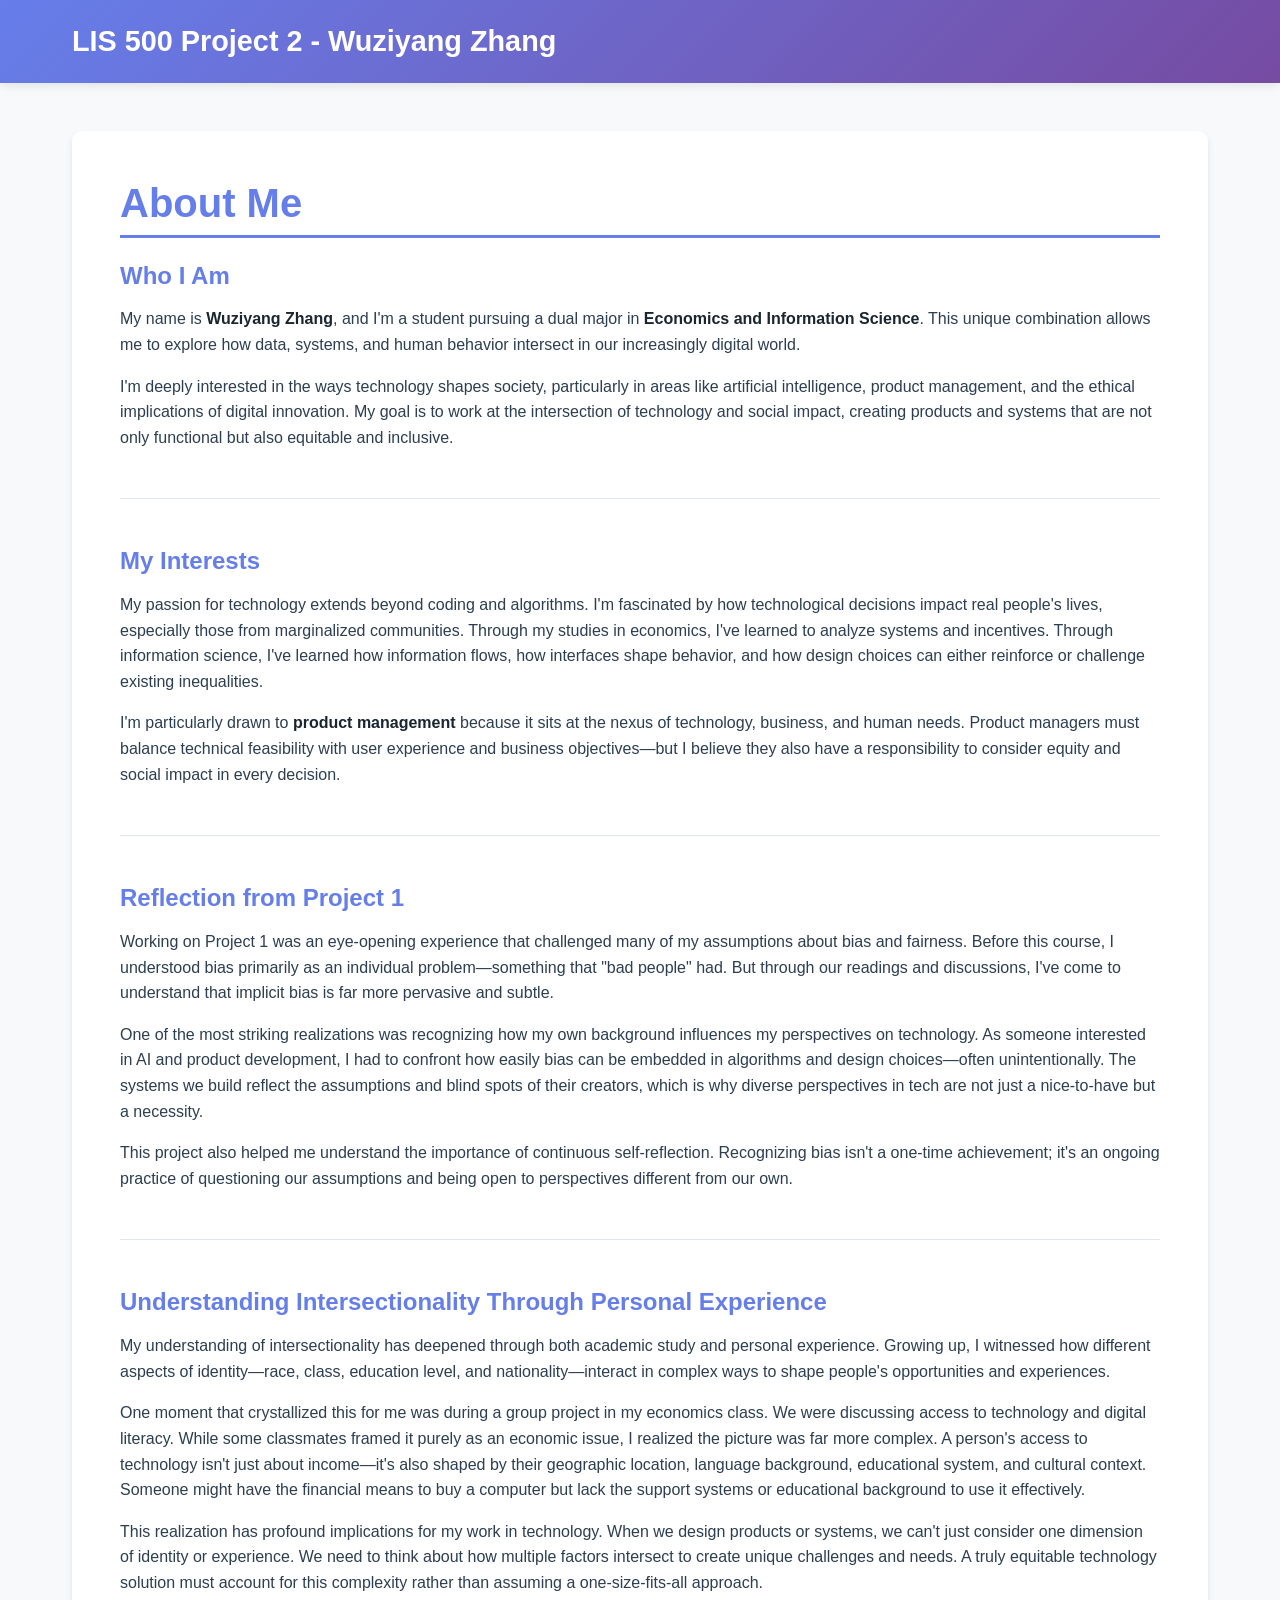
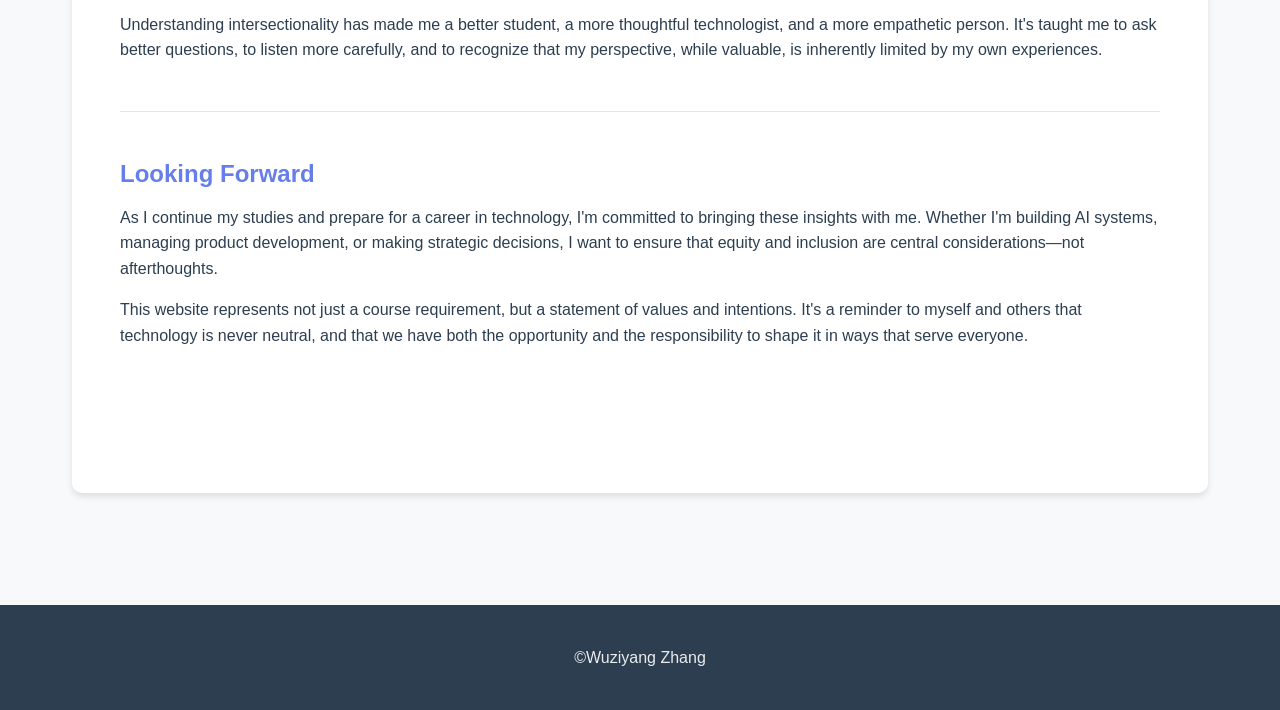
<file: index.html>
<!DOCTYPE html>
<html lang="en">
<head>
    <meta charset="UTF-8">
    <meta name="viewport" content="width=device-width, initial-scale=1.0">
    <meta name="description" content="About Wuziyang Zhang - Economics and Information Science student exploring technology and equity">
    <title>About Me | LIS 500 Project</title>
    <link rel="stylesheet" href="css/stylepage.css">
</head>
<body>
    <header>
        <div class="container">
            <h1 class="site-title">LIS 500 Project 2 - Wuziyang Zhang</h1>
        </div>
    </header>
    <main>
        <div class="container">
            <article class="content-wrapper">
                <h2 class="page-title">About Me</h2>
                <section class="about-section">
                    <h3>Who I Am</h3>
                    <p>
                        My name is <strong>Wuziyang Zhang</strong>, and I'm a student pursuing a dual major in 
                        <strong>Economics and Information Science</strong>. This unique combination allows me to 
                        explore how data, systems, and human behavior intersect in our increasingly digital world.
                    </p>
                    <p>
                        I'm deeply interested in the ways technology shapes society, particularly in areas like 
                        artificial intelligence, product management, and the ethical implications of digital innovation. 
                        My goal is to work at the intersection of technology and social impact, creating products and 
                        systems that are not only functional but also equitable and inclusive.
                    </p>
                </section>
                <section class="about-section">
                    <h3>My Interests</h3>
                    <p>
                        My passion for technology extends beyond coding and algorithms. I'm fascinated by how 
                        technological decisions impact real people's lives, especially those from marginalized 
                        communities. Through my studies in economics, I've learned to analyze systems and incentives. 
                        Through information science, I've learned how information flows, how interfaces shape behavior, 
                        and how design choices can either reinforce or challenge existing inequalities.
                    </p>
                    <p>
                        I'm particularly drawn to <strong>product management</strong> because it sits at the nexus 
                        of technology, business, and human needs. Product managers must balance technical feasibility 
                        with user experience and business objectives—but I believe they also have a responsibility 
                        to consider equity and social impact in every decision.
                    </p>
                </section>
                <section class="about-section">
                    <h3>Reflection from Project 1</h3>
                    <p>
                        Working on Project 1 was an eye-opening experience that challenged many of my assumptions 
                        about bias and fairness. Before this course, I understood bias primarily as an individual 
                        problem—something that "bad people" had. But through our readings and discussions, I've 
                        come to understand that implicit bias is far more pervasive and subtle.
                    </p>
                    <p>
                        One of the most striking realizations was recognizing how my own background influences my 
                        perspectives on technology. As someone interested in AI and product development, I had to 
                        confront how easily bias can be embedded in algorithms and design choices—often unintentionally. 
                        The systems we build reflect the assumptions and blind spots of their creators, which is why 
                        diverse perspectives in tech are not just a nice-to-have but a necessity.
                    </p>
                    <p>
                        This project also helped me understand the importance of continuous self-reflection. Recognizing 
                        bias isn't a one-time achievement; it's an ongoing practice of questioning our assumptions and 
                        being open to perspectives different from our own.
                    </p>
                </section>
                <section class="about-section">
                    <h3>Understanding Intersectionality Through Personal Experience</h3>
                    <p>
                        My understanding of intersectionality has deepened through both academic study and personal 
                        experience. Growing up, I witnessed how different aspects of identity—race, class, education 
                        level, and nationality—interact in complex ways to shape people's opportunities and experiences.
                    </p>
                    <p>
                        One moment that crystallized this for me was during a group project in my economics class. 
                        We were discussing access to technology and digital literacy. While some classmates framed 
                        it purely as an economic issue, I realized the picture was far more complex. A person's 
                        access to technology isn't just about income—it's also shaped by their geographic location, 
                        language background, educational system, and cultural context. Someone might have the financial 
                        means to buy a computer but lack the support systems or educational background to use it effectively.
                    </p>
                    <p>
                        This realization has profound implications for my work in technology. When we design products 
                        or systems, we can't just consider one dimension of identity or experience. We need to think 
                        about how multiple factors intersect to create unique challenges and needs. A truly equitable 
                        technology solution must account for this complexity rather than assuming a one-size-fits-all 
                        approach.
                    </p>
                    <p>
                        Understanding intersectionality has made me a better student, a more thoughtful technologist, 
                        and a more empathetic person. It's taught me to ask better questions, to listen more carefully, 
                        and to recognize that my perspective, while valuable, is inherently limited by my own experiences.
                    </p>
                </section>
                <section class="about-section">
                    <h3>Looking Forward</h3>
                    <p>
                        As I continue my studies and prepare for a career in technology, I'm committed to bringing 
                        these insights with me. Whether I'm building AI systems, managing product development, or 
                        making strategic decisions, I want to ensure that equity and inclusion are central considerations—not 
                        afterthoughts.
                    </p>
                    <p>
                        This website represents not just a course requirement, but a statement of values and intentions. 
                        It's a reminder to myself and others that technology is never neutral, and that we have both 
                        the opportunity and the responsibility to shape it in ways that serve everyone.
                    </p>
                </section>
            </article>
        </div>
    </main>
    <footer>
        <div class="container">
            <p>&copy;Wuziyang Zhang</p>
        </div>
    </footer>
</body>
</html>
</file>
<file: css/stylepage.css>
/* ==========================================
   LIS 500 Project Stylesheet - ENHANCED VERSION
   Author: Wuziyang Zhang
   Description: Modern, accessible, interactive styling with rich media support
   ========================================== */

/* ==========================================
   CSS RESET & BASE STYLES
   ========================================== */

* {
    margin: 0;
    padding: 0;
    box-sizing: border-box;
}

html {
    font-size: 16px;
    scroll-behavior: smooth;
}

body {
    font-family: 'Inter', -apple-system, BlinkMacSystemFont, 'Segoe UI', Roboto, sans-serif;
    line-height: 1.6;
    color: #2c3e50;
    background-color: #f8f9fa;
}

/* ==========================================
   TYPOGRAPHY WITH GOOGLE FONTS
   ========================================== */

h1, h2, h3, h4, h5, h6 {
    font-family: 'Poppins', sans-serif;
    font-weight: 600;
    line-height: 1.2;
    margin-bottom: 1rem;
    color: #1a252f;
}

h1 {
    font-size: 2.5rem;
}

h2 {
    font-size: 2rem;
}

h3 {
    font-size: 1.5rem;
}

h4 {
    font-size: 1.25rem;
}

p {
    margin-bottom: 1rem;
}

a {
    color: #3498db;
    text-decoration: none;
    transition: color 0.3s ease, transform 0.2s ease;
}

a:hover {
    color: #2980b9;
}

a:focus {
    outline: 3px solid #3498db;
    outline-offset: 3px;
}

strong {
    font-weight: 600;
    color: #1a252f;
}

/* Lead text styling */
.lead-text {
    font-size: 1.25rem;
    font-weight: 300;
    color: #555;
    line-height: 1.8;
}

/* ==========================================
   ACCESSIBILITY FEATURES
   ========================================== */

/* Skip to main content link - visible on focus */
.skip-link {
    position: absolute;
    top: -100px;
    left: 0;
    background: #667eea;
    color: white;
    padding: 0.75rem 1.5rem;
    text-decoration: none;
    z-index: 10000;
    border-radius: 0 0 5px 0;
    font-weight: 600;
    transition: top 0.3s ease;
}

.skip-link:focus {
    top: 0;
    outline: 3px solid #fff;
}

/* Screen reader only text */
.sr-only {
    position: absolute;
    width: 1px;
    height: 1px;
    padding: 0;
    margin: -1px;
    overflow: hidden;
    clip: rect(0, 0, 0, 0);
    white-space: nowrap;
    border-width: 0;
}

/* Focus visible for keyboard navigation */
*:focus-visible {
    outline: 3px solid #667eea;
    outline-offset: 3px;
}

/* High contrast for better readability */
::selection {
    background: #667eea;
    color: white;
}

/* Reduced motion support */
@media (prefers-reduced-motion: reduce) {
    *,
    *::before,
    *::after {
        animation-duration: 0.01ms !important;
        animation-iteration-count: 1 !important;
        transition-duration: 0.01ms !important;
        scroll-behavior: auto !important;
    }
}

/* ==========================================
   LAYOUT & CONTAINER
   ========================================== */

.container {
    max-width: 1200px;
    margin: 0 auto;
    padding: 0 2rem;
}

@media (max-width: 768px) {
    .container {
        padding: 0 1rem;
    }
}

/* ==========================================
   SCROLL PROGRESS BAR
   ========================================== */

.progress-bar {
    position: fixed;
    top: 0;
    left: 0;
    width: 0%;
    height: 4px;
    background: linear-gradient(90deg, #667eea, #764ba2);
    z-index: 9999;
    transition: width 0.1s ease;
}

/* ==========================================
   HEADER & NAVIGATION - ENHANCED
   ========================================== */

header {
    background: linear-gradient(135deg, #667eea 0%, #764ba2 100%);
    color: white;
    padding: 1.5rem 0;
    box-shadow: 0 2px 10px rgba(0, 0, 0, 0.1);
    position: sticky;
    top: 0;
    z-index: 1000;
}

.header-content {
    display: flex;
    justify-content: space-between;
    align-items: center;
}

.site-title {
    font-size: 1.8rem;
    margin-bottom: 0;
    color: white;
}

nav {
    margin-top: 1rem;
}

.nav-menu {
    list-style: none;
    display: flex;
    gap: 2rem;
    flex-wrap: wrap;
}

.nav-menu li {
    display: inline-block;
}

.nav-menu a {
    color: white;
    font-weight: 500;
    padding: 0.5rem 1rem;
    border-radius: 5px;
    transition: background-color 0.3s ease, transform 0.2s ease;
    display: block;
}

.nav-menu a:hover {
    background-color: rgba(255, 255, 255, 0.2);
    transform: translateY(-2px);
}

.nav-menu a.active {
    background-color: rgba(255, 255, 255, 0.3);
    font-weight: 600;
}

/* Mobile menu toggle button */
.mobile-menu-toggle {
    display: none;
    flex-direction: column;
    background: transparent;
    border: none;
    cursor: pointer;
    padding: 0.5rem;
    z-index: 1001;
}

.hamburger-line {
    width: 25px;
    height: 3px;
    background-color: white;
    margin: 3px 0;
    transition: all 0.3s ease;
    border-radius: 2px;
}

.mobile-menu-toggle.active .hamburger-line:nth-child(1) {
    transform: rotate(-45deg) translate(-5px, 6px);
}

.mobile-menu-toggle.active .hamburger-line:nth-child(2) {
    opacity: 0;
}

.mobile-menu-toggle.active .hamburger-line:nth-child(3) {
    transform: rotate(45deg) translate(-5px, -6px);
}

@media (max-width: 768px) {
    .mobile-menu-toggle {
        display: flex;
    }
    
    .nav-menu {
        position: fixed;
        top: 80px;
        left: -100%;
        flex-direction: column;
        background: linear-gradient(135deg, #667eea 0%, #764ba2 100%);
        width: 100%;
        padding: 2rem;
        transition: left 0.3s ease;
        gap: 1rem;
        box-shadow: 0 4px 6px rgba(0, 0, 0, 0.1);
    }
    
    .nav-menu.active {
        left: 0;
    }
    
    .nav-menu a {
        padding: 1rem;
        font-size: 1.1rem;
    }
}

/* ==========================================
   MAIN CONTENT AREAS
   ========================================== */

main {
    min-height: calc(100vh - 200px);
    padding: 3rem 0;
}

.content-wrapper {
    background: white;
    padding: 3rem;
    border-radius: 10px;
    box-shadow: 0 4px 6px rgba(0, 0, 0, 0.1);
    animation: fadeIn 0.5s ease;
}

@keyframes fadeIn {
    from {
        opacity: 0;
        transform: translateY(20px);
    }
    to {
        opacity: 1;
        transform: translateY(0);
    }
}

@media (max-width: 768px) {
    .content-wrapper {
        padding: 1.5rem;
    }
}

.page-title {
    font-size: 2.5rem;
    color: #667eea;
    margin-bottom: 1rem;
    border-bottom: 3px solid #667eea;
    padding-bottom: 0.5rem;
}

.page-intro {
    font-size: 1.2rem;
    color: #555;
    margin-bottom: 2rem;
    font-style: italic;
}

/* ==========================================
   HERO SECTION (INDEX PAGE) - ENHANCED
   ========================================== */

.hero {
    background: linear-gradient(135deg, #667eea 0%, #764ba2 100%);
    color: white;
    padding: 4rem 0;
    text-align: center;
    margin-bottom: 3rem;
    border-radius: 10px;
    position: relative;
    overflow: hidden;
}

.hero::before {
    content: '';
    position: absolute;
    top: 0;
    left: 0;
    right: 0;
    bottom: 0;
    background: url('data:image/svg+xml,<svg width="100" height="100" xmlns="http://www.w3.org/2000/svg"><circle cx="50" cy="50" r="2" fill="rgba(255,255,255,0.1)"/></svg>');
    opacity: 0.3;
}

.hero > * {
    position: relative;
    z-index: 1;
}

.hero-title {
    font-size: 3rem;
    margin-bottom: 1rem;
    color: white;
    animation: slideInDown 0.8s ease;
}

@keyframes slideInDown {
    from {
        opacity: 0;
        transform: translateY(-30px);
    }
    to {
        opacity: 1;
        transform: translateY(0);
    }
}

.hero-subtitle {
    font-size: 1.5rem;
    margin-bottom: 1.5rem;
    opacity: 0.95;
    color: white;
}

.hero-description {
    font-size: 1.1rem;
    max-width: 800px;
    margin: 0 auto 2rem;
    line-height: 1.8;
    opacity: 0.9;
}

@media (max-width: 768px) {
    .hero {
        padding: 2rem 1rem;
    }
    
    .hero-title {
        font-size: 2rem;
    }
    
    .hero-subtitle {
        font-size: 1.2rem;
    }
}

/* ==========================================
   VIDEO CONTAINER - RESPONSIVE
   ========================================== */

.video-container {
    position: relative;
    padding-bottom: 56.25%; /* 16:9 aspect ratio */
    height: 0;
    overflow: hidden;
    max-width: 800px;
    margin: 2rem auto;
    border-radius: 10px;
    box-shadow: 0 8px 20px rgba(0, 0, 0, 0.3);
}

.video-container iframe {
    position: absolute;
    top: 0;
    left: 0;
    width: 100%;
    height: 100%;
    border: none;
}

.video-caption {
    text-align: center;
    font-size: 0.9rem;
    color: rgba(255, 255, 255, 0.8);
    margin-top: 1rem;
    font-style: italic;
}

/* ==========================================
   STATISTICS SECTION WITH ANIMATION
   ========================================== */

.stats-section {
    padding: 3rem 0;
    background: white;
    margin-bottom: 3rem;
    border-radius: 10px;
}

.stats-grid {
    display: grid;
    grid-template-columns: repeat(auto-fit, minmax(200px, 1fr));
    gap: 2rem;
}

.stat-card {
    text-align: center;
    padding: 2rem;
    background: linear-gradient(135deg, #f5f7fa 0%, #c3cfe2 100%);
    border-radius: 10px;
    transition: transform 0.3s ease, box-shadow 0.3s ease;
}

.stat-card:hover {
    transform: translateY(-5px);
    box-shadow: 0 8px 20px rgba(0, 0, 0, 0.15);
}

.stat-icon {
    font-size: 3rem;
    margin-bottom: 1rem;
}

.stat-number {
    font-size: 3rem;
    font-weight: 700;
    color: #667eea;
    font-family: 'Poppins', sans-serif;
}

.stat-label {
    font-size: 1rem;
    color: #555;
    margin-top: 0.5rem;
}

/* ==========================================
   CARD GRID (INDEX PAGE) - ENHANCED
   ========================================== */

.intro-cards {
    padding: 2rem 0;
}

.card-grid {
    display: grid;
    grid-template-columns: repeat(auto-fit, minmax(300px, 1fr));
    gap: 2rem;
}

.card {
    background: white;
    border-radius: 10px;
    box-shadow: 0 4px 6px rgba(0, 0, 0, 0.1);
    transition: transform 0.3s ease, box-shadow 0.3s ease;
    overflow: hidden;
}

.card:hover {
    transform: translateY(-10px);
    box-shadow: 0 12px 25px rgba(0, 0, 0, 0.2);
}

.card-image {
    width: 100%;
    height: 200px;
    overflow: hidden;
}

.card-image img {
    width: 100%;
    height: 100%;
    object-fit: cover;
    transition: transform 0.5s ease;
}

.card:hover .card-image img {
    transform: scale(1.1);
}

.card-content {
    padding: 2rem;
}

.card h3 {
    color: #667eea;
    font-size: 1.8rem;
    margin-bottom: 1rem;
}

.card p {
    color: #555;
    margin-bottom: 1.5rem;
}

.btn {
    display: inline-block;
    padding: 0.75rem 1.5rem;
    background: linear-gradient(135deg, #667eea 0%, #764ba2 100%);
    color: white;
    border-radius: 5px;
    font-weight: 500;
    transition: transform 0.3s ease, box-shadow 0.3s ease;
}

.btn:hover {
    transform: translateY(-2px);
    box-shadow: 0 4px 10px rgba(102, 126, 234, 0.4);
    color: white;
}

@media (max-width: 768px) {
    .card-grid {
        grid-template-columns: 1fr;
    }
}

/* ==========================================
   QUOTE SECTION
   ========================================== */

.quote-section {
    background: linear-gradient(135deg, #f5f7fa 0%, #c3cfe2 100%);
    padding: 4rem 2rem;
    margin: 3rem 0;
    border-radius: 10px;
}

.featured-quote {
    max-width: 800px;
    margin: 0 auto;
    text-align: center;
    font-size: 1.5rem;
    font-style: italic;
    color: #2c3e50;
    position: relative;
    padding: 2rem;
}

.featured-quote::before {
    content: '"';
    font-size: 5rem;
    color: #667eea;
    opacity: 0.3;
    position: absolute;
    top: -20px;
    left: 0;
}

.featured-quote p {
    margin-bottom: 1rem;
}

.featured-quote footer {
    font-size: 1.2rem;
    font-style: normal;
    color: #555;
    margin-top: 1rem;
}

/* ==========================================
   PROFILE SECTION (ABOUT PAGE)
   ========================================== */

.profile-section {
    display: flex;
    gap: 2rem;
    align-items: flex-start;
    margin-bottom: 3rem;
    flex-wrap: wrap;
}

.profile-image {
    width: 300px;
    height: 300px;
    border-radius: 10px;
    object-fit: cover;
    box-shadow: 0 8px 20px rgba(0, 0, 0, 0.15);
}

.profile-intro {
    flex: 1;
    min-width: 300px;
}

@media (max-width: 768px) {
    .profile-section {
        flex-direction: column;
        align-items: center;
        text-align: center;
    }
    
    .profile-image {
        width: 100%;
        max-width: 300px;
        height: auto;
    }
}

/* ==========================================
   CONTENT SECTIONS - ENHANCED WITH IMAGES
   ========================================== */

.about-section,
.resource-section,
.hero-section {
    margin-bottom: 3rem;
    padding-bottom: 2rem;
    border-bottom: 1px solid #e1e8ed;
}

.about-section:last-child,
.resource-section:last-child,
.hero-section:last-child {
    border-bottom: none;
}

.about-section h3,
.resource-section h3,
.hero-section h3 {
    color: #667eea;
    margin-bottom: 1rem;
    margin-top: 1.5rem;
}

.about-section h4,
.resource-section h4,
.hero-section h4 {
    color: #764ba2;
    margin-top: 1.5rem;
    margin-bottom: 0.75rem;
}

/* Content images with captions */
.content-image {
    margin: 2rem 0;
    border-radius: 10px;
    overflow: hidden;
    box-shadow: 0 4px 15px rgba(0, 0, 0, 0.1);
}

.content-image img {
    width: 100%;
    height: auto;
    display: block;
}

.content-image figcaption {
    padding: 1rem;
    background: #f8f9fa;
    font-size: 0.9rem;
    color: #555;
    font-style: italic;
    text-align: center;
}

/* ==========================================
   TABLE OF CONTENTS (RESOURCES PAGE)
   ========================================== */

.toc {
    background: #f8f9fa;
    padding: 2rem;
    border-radius: 10px;
    margin-bottom: 3rem;
    border-left: 4px solid #667eea;
}

.toc h3 {
    color: #667eea;
    margin-bottom: 1rem;
    font-size: 1.3rem;
}

.toc ul {
    list-style: none;
    margin-left: 0;
}

.toc li {
    margin-bottom: 0.75rem;
}

.toc a {
    color: #2c3e50;
    font-weight: 500;
    padding: 0.5rem 1rem;
    display: block;
    border-radius: 5px;
    transition: background-color 0.3s ease, padding-left 0.3s ease;
}

.toc a:hover,
.toc a.active {
    background-color: #667eea;
    color: white;
    padding-left: 1.5rem;
}

/* ==========================================
   TECH HERO PROFILE ENHANCEMENTS
   ========================================== */

.hero-profile {
    margin: 2rem 0 3rem;
}

.hero-image {
    width: 100%;
    height: auto;
    border-radius: 10px;
    box-shadow: 0 8px 20px rgba(0, 0, 0, 0.15);
}

.hero-highlights {
    display: grid;
    grid-template-columns: repeat(auto-fit, minmax(200px, 1fr));
    gap: 2rem;
    margin: 3rem 0;
}

.highlight-card {
    text-align: center;
    padding: 2rem;
    background: linear-gradient(135deg, #f5f7fa 0%, #c3cfe2 100%);
    border-radius: 10px;
    transition: transform 0.3s ease;
}

.highlight-card:hover {
    transform: translateY(-5px);
}

.highlight-icon {
    font-size: 2.5rem;
    margin-bottom: 1rem;
}

.highlight-card strong {
    display: block;
    color: #667eea;
    font-size: 1.2rem;
    margin-bottom: 0.5rem;
}

/* ==========================================
   LISTS - ENHANCED
   ========================================== */

ul {
    margin-left: 2rem;
    margin-bottom: 1rem;
}

ul li {
    margin-bottom: 0.5rem;
    line-height: 1.6;
}

.resource-list {
    list-style: none;
    margin-left: 0;
}

.resource-list li {
    background: #f8f9fa;
    padding: 1.5rem;
    margin-bottom: 1rem;
    border-radius: 8px;
    border-left: 4px solid #667eea;
    transition: background-color 0.3s ease, transform 0.3s ease, border-color 0.3s ease;
}

.resource-list li:hover {
    background: #e9ecef;
    transform: translateX(5px);
    border-color: #764ba2;
}

.resource-list a {
    font-weight: 600;
    font-size: 1.1rem;
    color: #667eea;
    display: block;
    margin-bottom: 0.5rem;
}

.resource-list a:hover {
    color: #764ba2;
}

.resource-list p {
    color: #555;
    margin: 0;
    font-size: 0.95rem;
}

/* ==========================================
   FOOTER - ENHANCED
   ========================================== */

footer {
    background: #2c3e50;
    color: white;
    text-align: center;
    padding: 2rem 0;
    margin-top: 4rem;
}

footer p {
    margin: 0.5rem 0;
    opacity: 0.9;
}

.accessibility-statement {
    font-size: 0.9rem;
    margin-top: 1rem;
}

.accessibility-statement a {
    color: #3498db;
}

.accessibility-statement a:hover {
    color: #667eea;
}

/* ==========================================
   ANIMATIONS
   ========================================== */

@keyframes pulse {
    0%, 100% {
        transform: scale(1);
    }
    50% {
        transform: scale(1.05);
    }
}

@keyframes slideInUp {
    from {
        opacity: 0;
        transform: translateY(30px);
    }
    to {
        opacity: 1;
        transform: translateY(0);
    }
}

/* ==========================================
   RESPONSIVE UTILITIES
   ========================================== */

@media (max-width: 768px) {
    h1 {
        font-size: 2rem;
    }
    
    h2 {
        font-size: 1.75rem;
    }
    
    h3 {
        font-size: 1.35rem;
    }
    
    .page-title {
        font-size: 2rem;
    }
    
    .lead-text {
        font-size: 1.1rem;
    }
}

/* ==========================================
   PRINT STYLES
   ========================================== */

@media print {
    header,
    footer,
    nav,
    .btn,
    .mobile-menu-toggle,
    .progress-bar,
    .video-container,
    .stats-section {
        display: none;
    }
    
    body {
        background: white;
        color: black;
    }
    
    a {
        color: black;
        text-decoration: underline;
    }
    
    .content-wrapper {
        box-shadow: none;
    }
    
    .content-image,
    .hero-profile {
        page-break-inside: avoid;
    }
}

/* ==========================================
   DARK MODE SUPPORT (Optional Enhancement)
   ========================================== */

@media (prefers-color-scheme: dark) {
    body {
        background-color: #1a1a1a;
        color: #e0e0e0;
    }
    
    .content-wrapper {
        background: #2d2d2d;
        color: #e0e0e0;
    }
    
    h1, h2, h3, h4, h5, h6, strong {
        color: #f0f0f0;
    }
    
    .card {
        background: #2d2d2d;
    }
    
    .toc {
        background: #333;
    }
}
</file>
